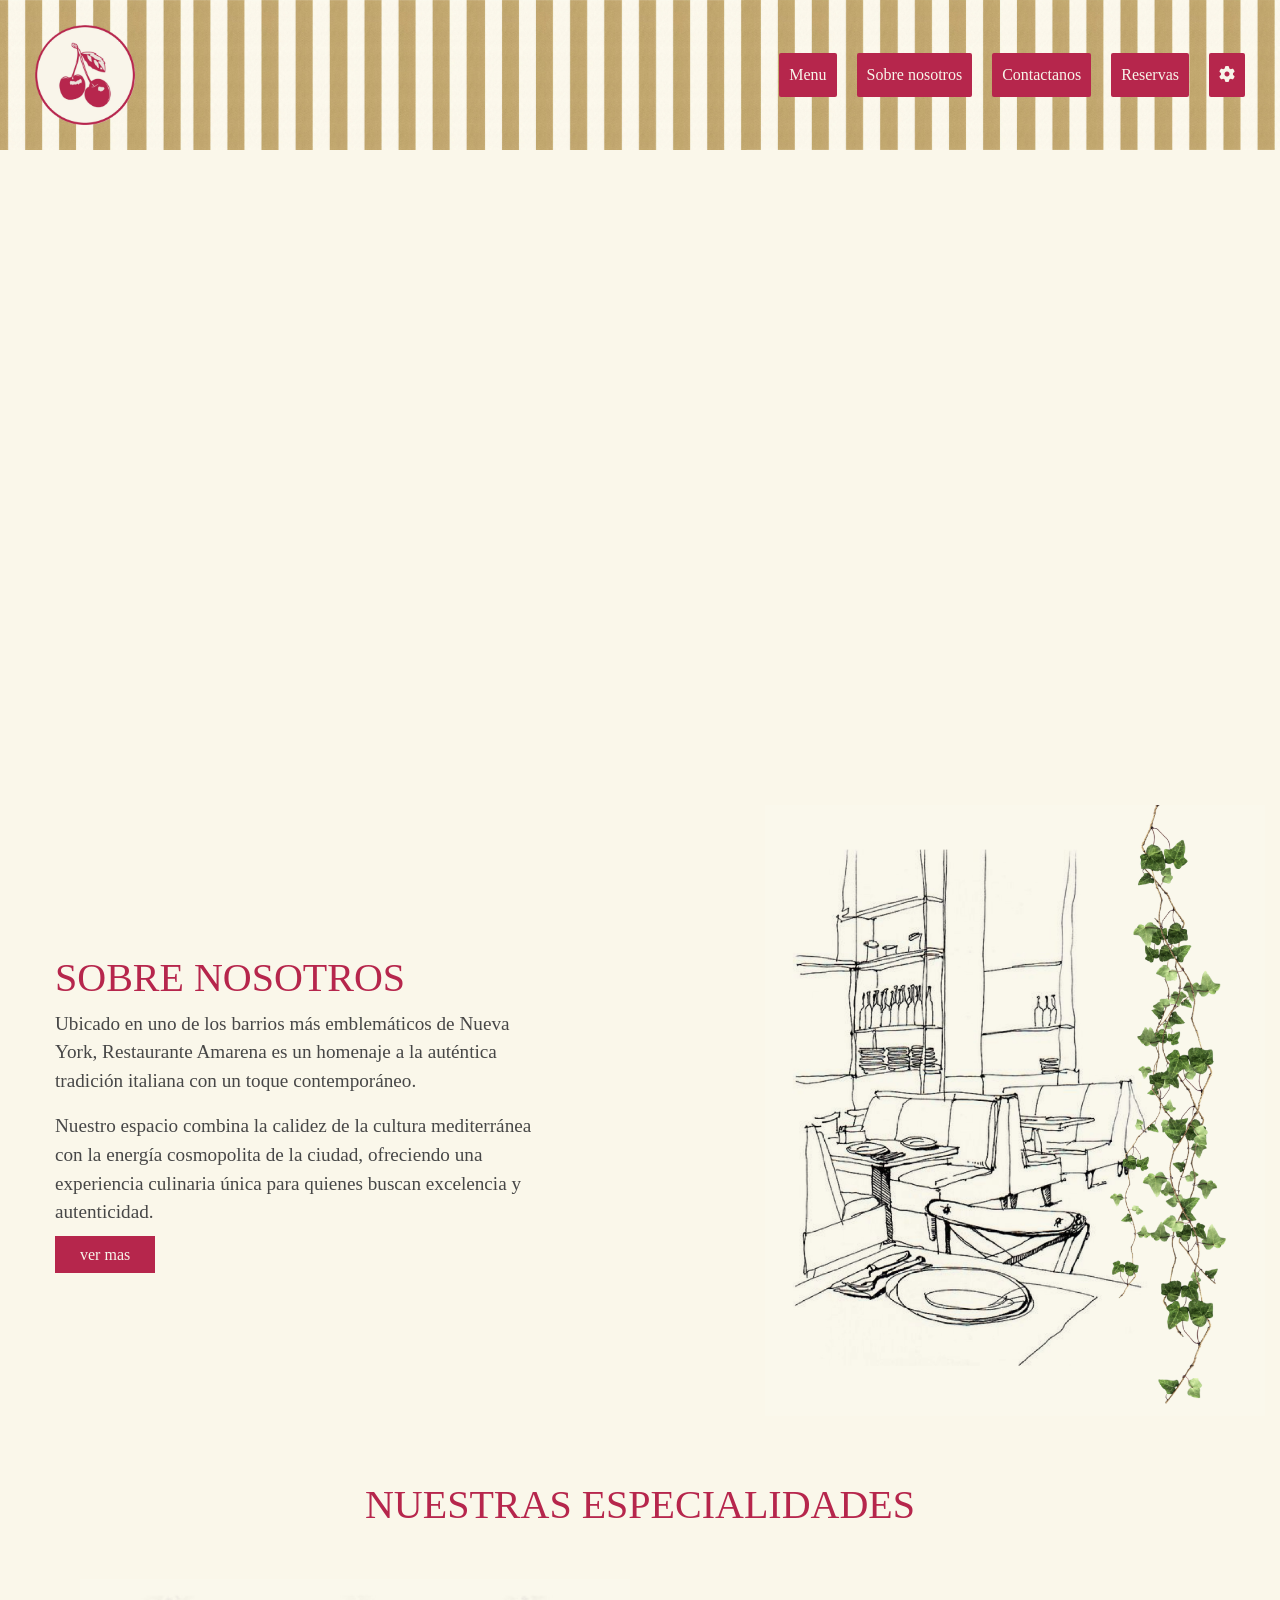
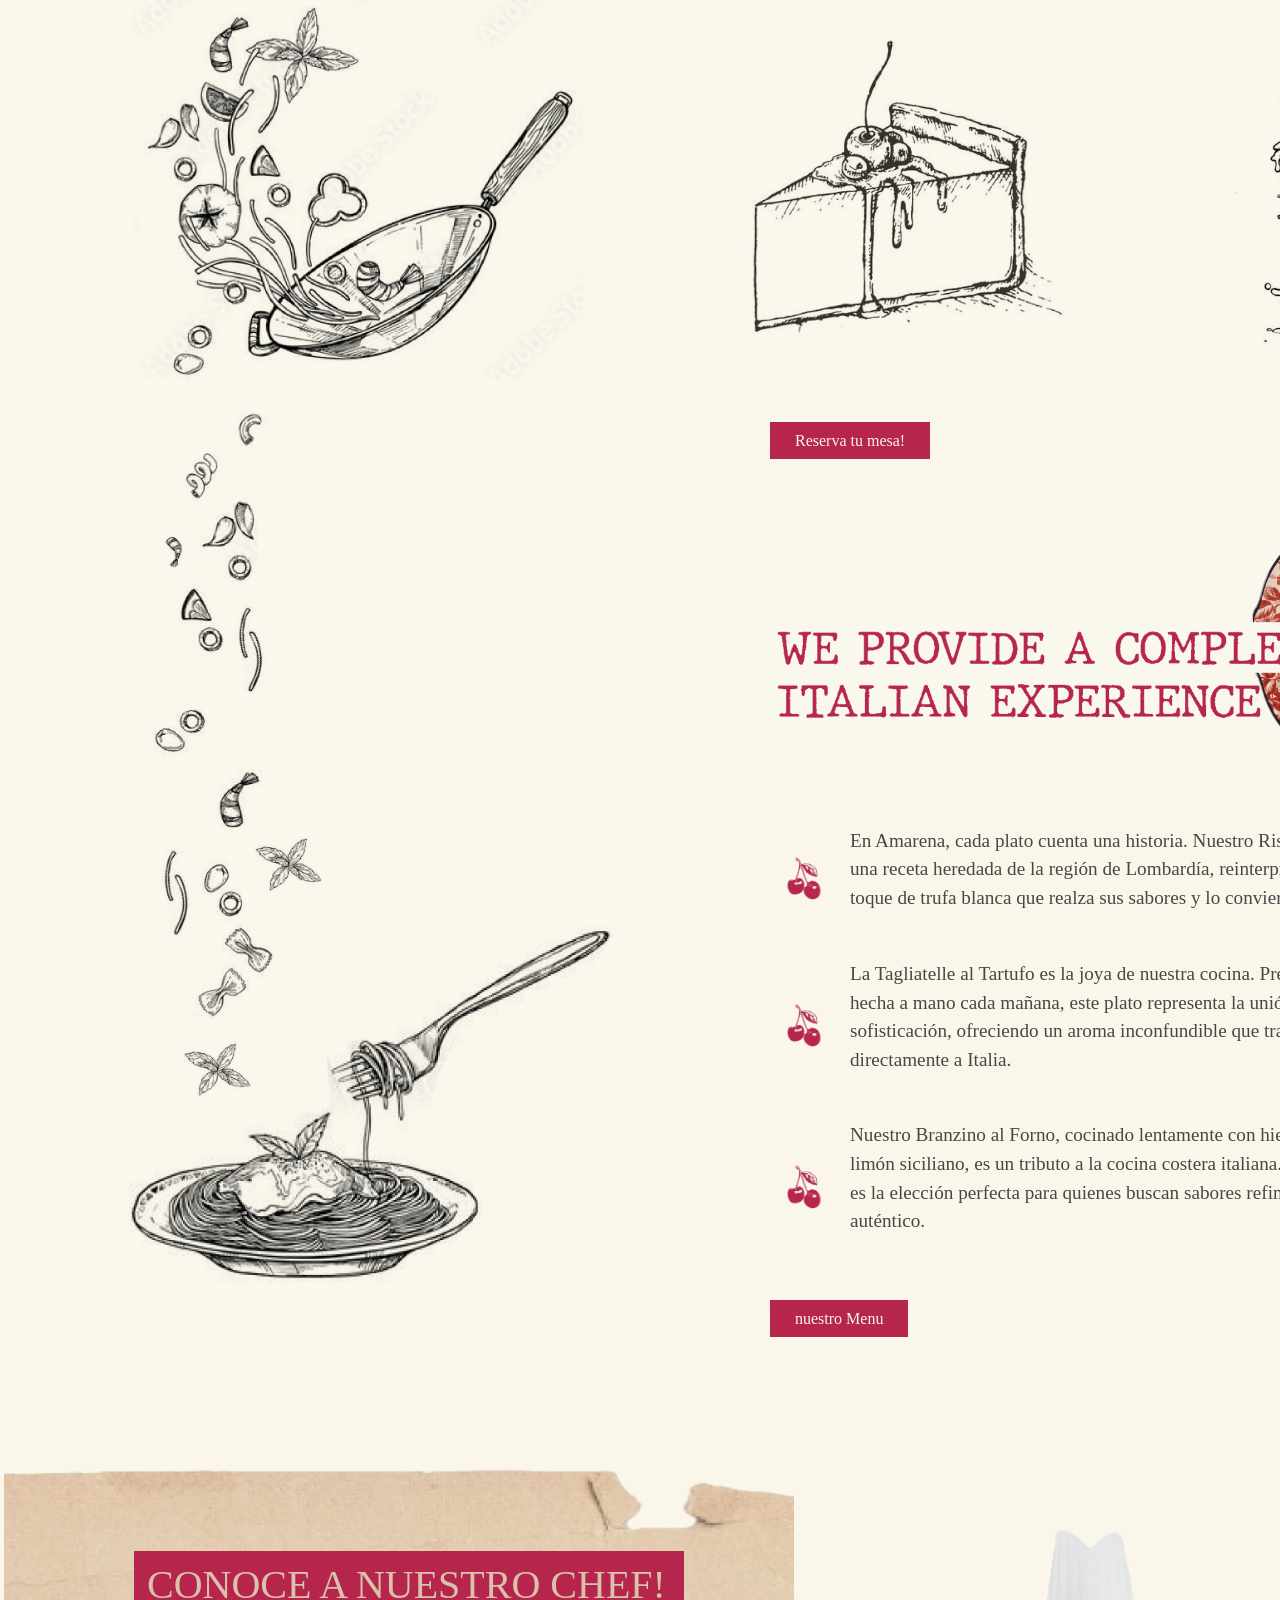
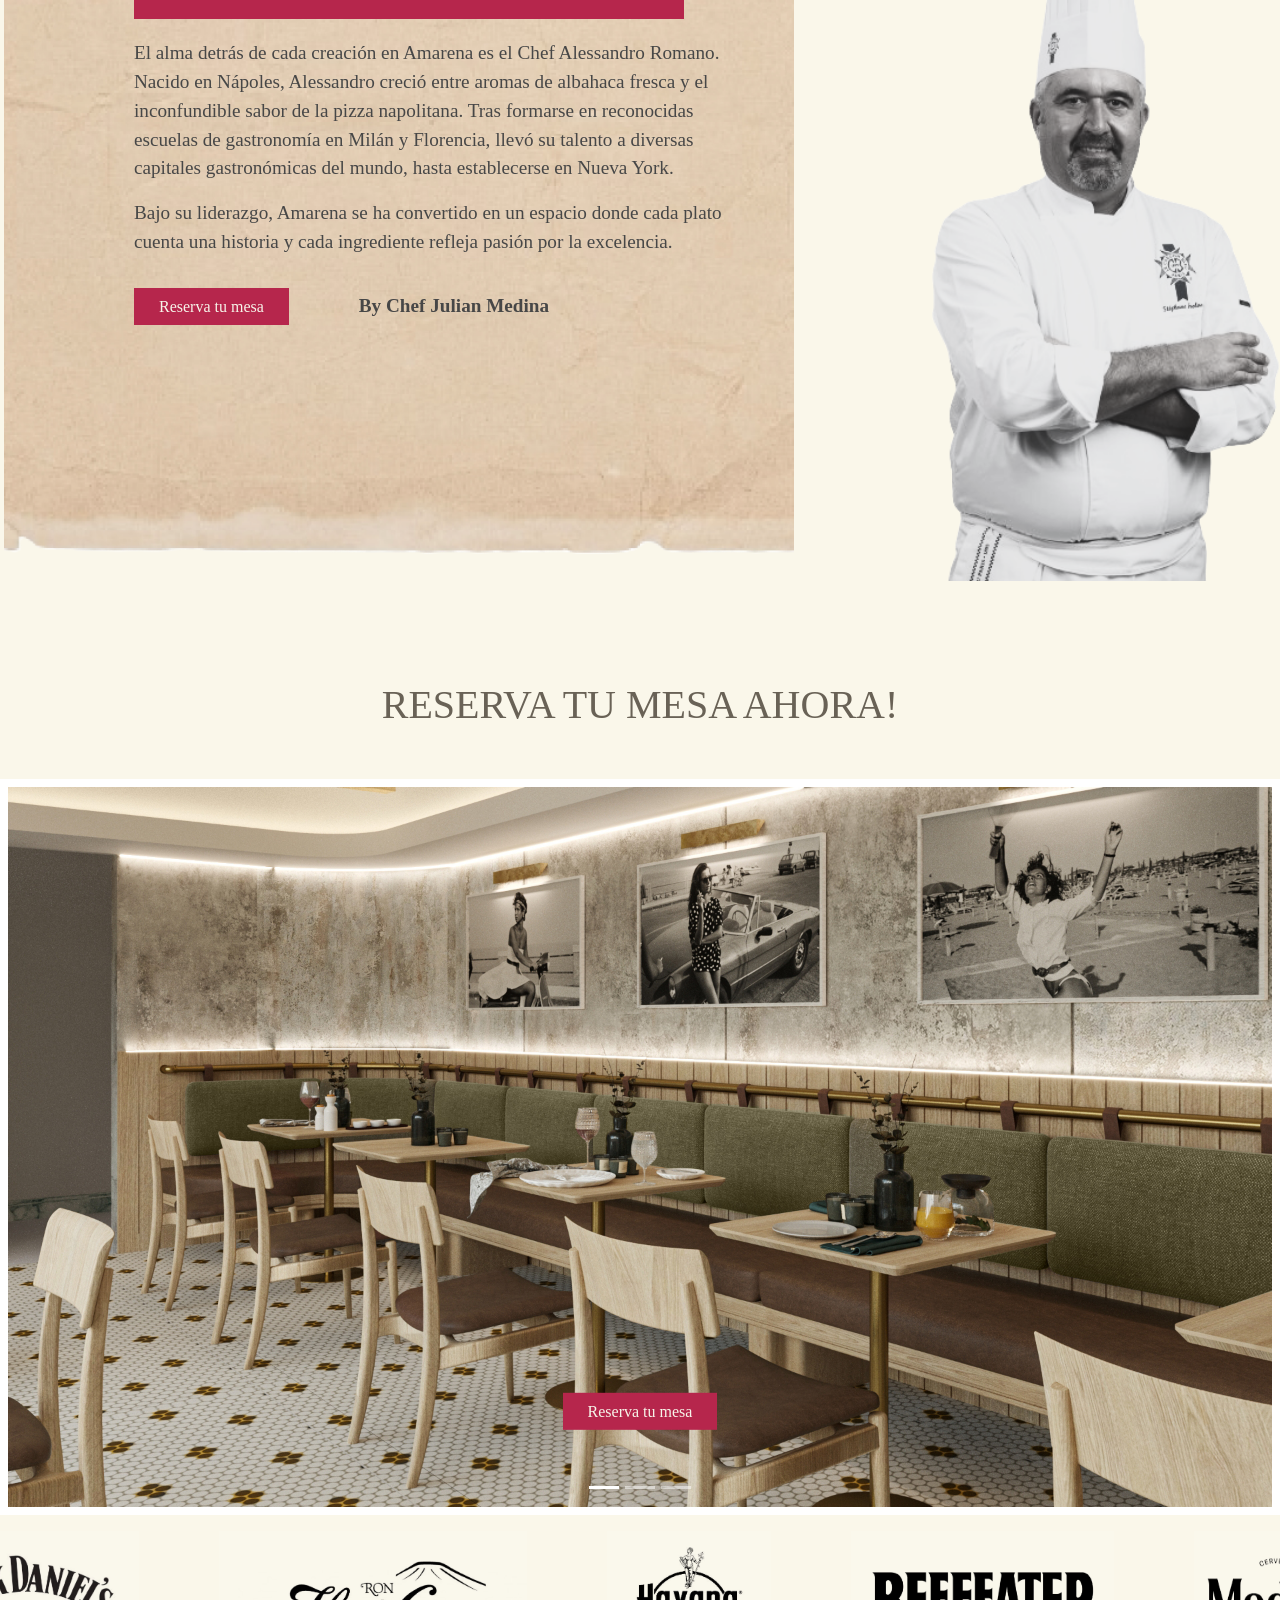
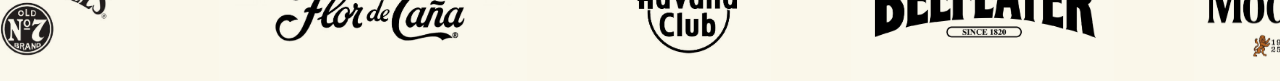
<file: index.html>
<!DOCTYPE html>
<html lang="en">
<head>
    <meta charset="UTF-8">
    <meta name="viewport" content="width=device-width, initial-scale=1.0">
    <link href="https://cdn.jsdelivr.net/npm/bootstrap@5.3.2/dist/css/bootstrap.min.css" rel="stylesheet" integrity="sha384-T3c6CoIi6uLrA9TneNEoa7RxnatzjcDSCmG1MXxSR1GAsXEV/Dwwykc2MPK8M2HN" crossorigin="anonymous">
    <link rel="stylesheet" href = " https://cdnjs.cloudflare.com/ajax/libs/font-awesome/6.4.0/css/all.min.css " />
    <link rel="stylesheet" href="style.css">
    <title>Amarena</title>
</head>
<body>
    
 
  <header>
  <div class="encabezado">
    
    <a href="index.html">
      <img src="web/LANDING PAGE-LOGO.png" alt="Logo">
    </a>

    <div class="menu-toggle" id="menu-toggle">
      ☰
    </div>

    <nav class="botones" id="menu">
      <a href="menu.html">Menu</a>
      <a href="sobre-nosotros.html">Sobre nosotros</a>
      <a href="contactanos.html">Contactanos</a>
      <a href="recervas.html">Reservas</a>
      <a href="login.html"><i class="fa fa-cog" aria-hidden="true"></i></a>
    </nav>

  </div>
</header>


    <div class="ilustracion">
        <video autoplay muted loop playsinline>
            <source src="web/video-inicio.mp4" type="video/mp4">
        </video>
    </div>


    <div class="about-us">
        <div class="texto">
            <h1>SOBRE NOSOTROS</h1>
            <p>Ubicado en uno de los barrios más emblemáticos de Nueva York, Restaurante Amarena es un homenaje a la auténtica tradición italiana con un toque contemporáneo. </p>
            <p>Nuestro espacio combina la calidez de la cultura mediterránea con la energía cosmopolita de la ciudad, ofreciendo una experiencia culinaria única para quienes buscan excelencia y autenticidad.</p>
            <div class="botoni"><a href="sobre-nosotros.html">ver mas</a></div>
        </div>
        <img src="web/LANDING PAGE-25.jpg" alt="">
    </div>

    <div class="titulo"><h1>NUESTRAS ESPECIALIDADES</h1></div>
    <div class="all">
        <div class="specialties">
            <div class="cae"><img src="web/LANDING PAGE-26.jpg" alt=""></div>
        </div>

        <div class="italian">
            <div class="duo-dinamico">
                <img src="web/LANDING PAGE-27.jpg" alt="">
                <img src="web/LANDING PAGE-28.jpg" alt="">
            </div>
            <div class="botoni"><a href="recervas.html"> Reserva tu mesa!</a></div>
            <div class="plate"><img src="web/LANDING PAGE-29.jpg" alt=""></div>
            <div class="cherrys">
                <div class="cherry">
                    <img src="web/cherry.png" alt="">
                    <p>En Amarena, cada plato cuenta una historia. Nuestro Risotto ai Funghi Porcini es una receta heredada de la región de Lombardía, reinterpretada con un delicado toque de trufa blanca que realza sus sabores y lo convierte en un plato inolvidable.</p>
                </div>
                <div class="cherry">
                    <img src="web/cherry.png" alt="">
                    <p>La Tagliatelle al Tartufo es la joya de nuestra cocina. Preparada con pasta fresca hecha a mano cada mañana, este plato representa la unión entre tradición y sofisticación, ofreciendo un aroma inconfundible que transporta a los comensales directamente a Italia.</p>
                </div>
                <div class="cherry">
                    <img src="web/cherry.png" alt="">
                    <p>Nuestro Branzino al Forno, cocinado lentamente con hierbas mediterráneas y limón siciliano, es un tributo a la cocina costera italiana. Fresco, ligero y elegante, es la elección perfecta para quienes buscan sabores refinados con un espíritu auténtico.</p>
                </div>
            </div>
            <div class="botoni"><a href="menu.html"> nuestro Menu</a></div>
        </div>
    </div>


    <div class="cheff">
        <div class="carton">
            <div class="textt">
                <h2>CONOCE A NUESTRO CHEF!</h2>
                <p>El alma detrás de cada creación en Amarena es el Chef Alessandro Romano. Nacido en Nápoles, Alessandro creció entre aromas de albahaca fresca y el inconfundible sabor de la pizza napolitana. Tras formarse en reconocidas escuelas de gastronomía en Milán y Florencia, llevó su talento a diversas capitales gastronómicas del mundo, hasta establecerse en Nueva York.</p> 
                <p>Bajo su liderazgo, Amarena se ha convertido en un espacio donde cada plato cuenta una historia y cada ingrediente refleja pasión por la excelencia. </p>
          </div>
            <div class="grupete">
                <div class="botoni"><a href="recervas.html"> Reserva tu mesa</a></div>
                <p><strong>By Chef Julian Medina</strong></p>
            </div>
        </div>
         
        <img src="web/chef.png" alt="">
    </div>

    <div class="table">
        <h1>RESERVA TU MESA AHORA!</h1>

            <div id="carouselExampleCaptions" class="carousel slide"  data-bs-ride="carousel" data-bs-interval="3000">
            <div class="carousel-indicators">
                <button type="button" data-bs-target="#carouselExampleCaptions" data-bs-slide-to="0" class="active"
                    aria-current="true" aria-label="Slide 1"></button>
                <button type="button" data-bs-target="#carouselExampleCaptions" data-bs-slide-to="1"
                    aria-label="Slide 2"></button>
                <button type="button" data-bs-target="#carouselExampleCaptions" data-bs-slide-to="2"
                    aria-label="Slide 3"></button>
            </div>
            <div class="carousel-inner">
                <div class="carousel-item active">
                    <img src="web/01 (2).jpg" class="d-block w-100" alt="...">
                    <div class="carousel-caption">
                        <a href="recervas.html">Reserva tu mesa</a>
                    </div>
                </div>
                <div class="carousel-item">
                    <img src="web/03.jpg" class="d-block w-100" alt="...">
                    <div class="carousel-caption">
                        <a href="recervas.html">Reserva tu mesa</a>
                    </div>
                </div>
                 <div class="carousel-item">
                    <img src="web/13.12.23.MARBLE.png" class="d-block w-100" alt="...">
                    <div class="carousel-caption">
                        <a href="recervas.html">Reserva tu mesa</a>
                    </div>
                </div>

            </div>
            <button class="carousel-control-prev" type="button" data-bs-target="#carouselExampleCaptions"
                data-bs-slide="prev">
                <span class="visually-hidden"></span>
            </button>
            <button class="carousel-control-next" type="button" data-bs-target="#carouselExampleCaptions"
                data-bs-slide="next">
         
                <span class="visually-hidden"></span>
            </button>
        </div>
    </div>

    <div class="marcas">
        <img src="web/LANDING PAGE-32.jpg" alt="">
        <img src="web/LANDING PAGE-33.jpg" alt="">
        <img src="web/LANDING PAGE-34.jpg" alt="">
        <img src="web/LANDING PAGE-35.jpg" alt="">
        <img src="web/LANDING PAGE-36.jpg" alt="">
    </div>

  <div class="marcas-cel">
    <div id="carouselExampleAutoplaying" class="carousel slide" data-bs-ride="carousel">
      
      <div class="carousel-indicators">
        <button type="button" data-bs-target="#carouselExampleAutoplaying" data-bs-slide-to="0" class="active" aria-current="true"></button>
        <button type="button" data-bs-target="#carouselExampleAutoplaying" data-bs-slide-to="1"></button>
        <button type="button" data-bs-target="#carouselExampleAutoplaying" data-bs-slide-to="2"></button>
        <button type="button" data-bs-target="#carouselExampleAutoplaying" data-bs-slide-to="3"></button>
        <button type="button" data-bs-target="#carouselExampleAutoplaying" data-bs-slide-to="4"></button>
      </div>

      <div class="carousel-inner">
        <div class="carousel-item active">
          
          <img src="web/LANDING PAGE-32.jpg" class="d-block w-100" alt="...">
        </div>
        <div class="carousel-item">
          <img src="web/LANDING PAGE-33.jpg" class="d-block w-100" alt="...">
        </div>
        <div class="carousel-item">
          <img src="web/LANDING PAGE-34.jpg" class="d-block w-100" alt="...">
        </div>
        <div class="carousel-item">
          <img src="web/LANDING PAGE-35.jpg" class="d-block w-100" alt="...">
        </div>
        <div class="carousel-item">
          <img src="web/LANDING PAGE-36.jpg" class="d-block w-100" alt="...">
        </div>
      </div>

    </div>
    <footer>
        <div class="pp"></div>
        <div class="pie">
            <a href="" target="_blank"><i class="fab fa-instagram"></i></a>
            <p>151 E 82nd st. New York NY 10028</p>
        </div>
    </footer>

    
    <script>
        document.getElementById("menu-toggle").addEventListener("click", function() {
        document.getElementById("menu").classList.toggle("active");
        });
    </script>
    <script src="https://cdn.jsdelivr.net/npm/@popperjs/core@2.11.8/dist/umd/popper.min.js"
        integrity="sha384-I7E8VVD/ismYTF4hNIPjVp/Zjvgyol6VFvRkX/vR+Vc4jQkC+hVqc2pM8ODewa9r"
        crossorigin="anonymous"></script>
    <script src="https://cdn.jsdelivr.net/npm/bootstrap@5.3.2/dist/js/bootstrap.min.js"
        integrity="sha384-BBtl+eGJRgqQAUMxJ7pMwbEyER4l1g+O15P+16Ep7Q9Q+zqX6gSbd85u4mG4QzX+"
        crossorigin="anonymous"></script>
</body>
</html>
</file>
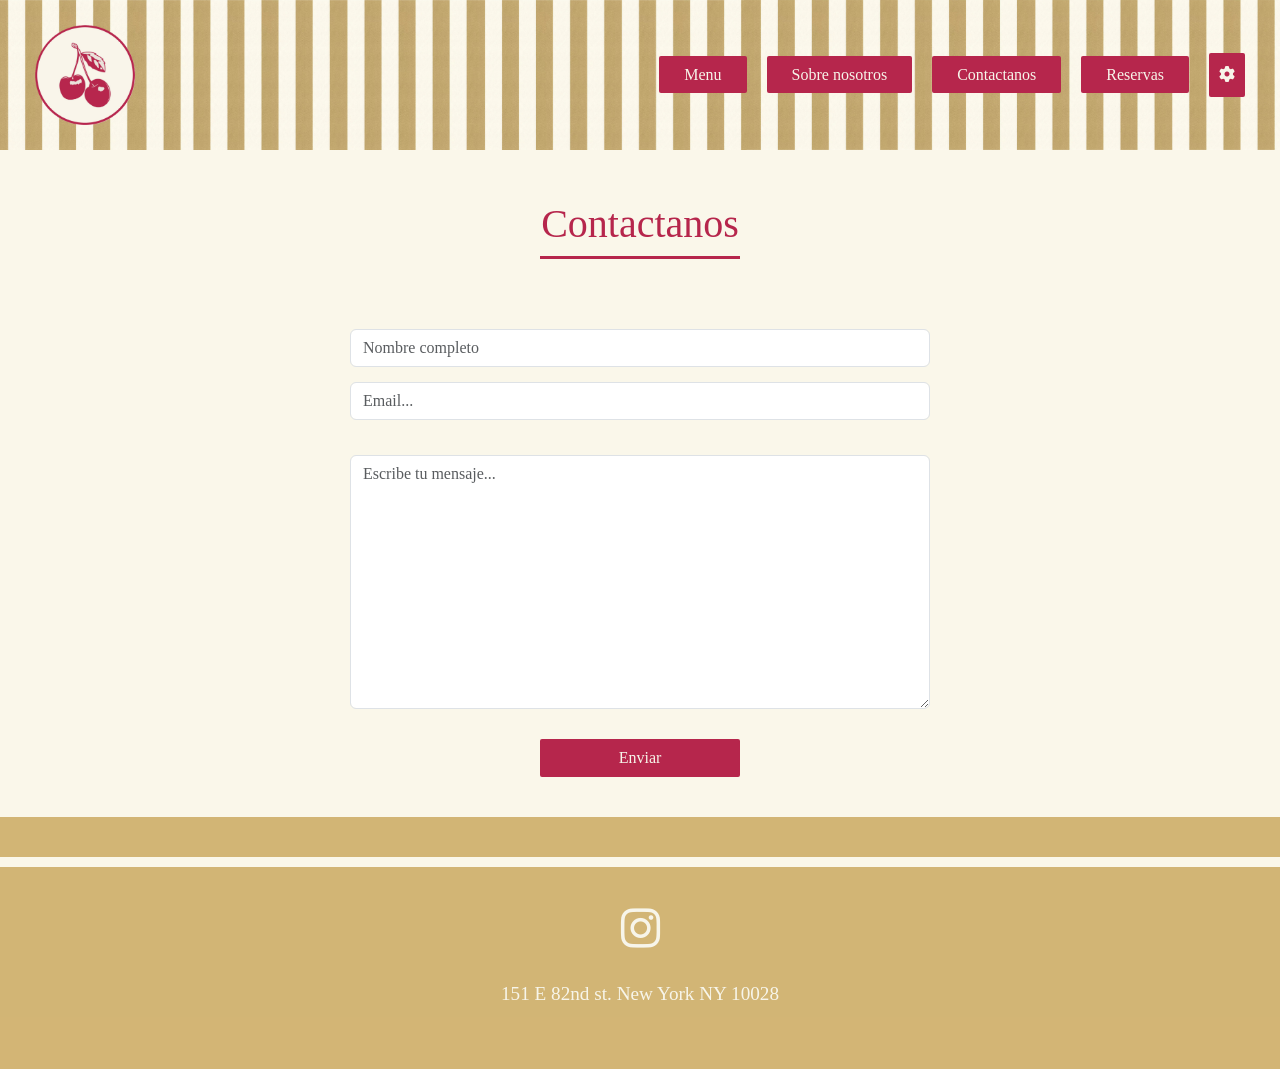
<file: contactanos.html>
<!DOCTYPE html>
<html lang="es">
<head>
    <meta charset="UTF-8">
    <meta name="viewport" content="width=device-width, initial-scale=1.0">
    <link href="https://cdn.jsdelivr.net/npm/bootstrap@5.3.2/dist/css/bootstrap.min.css" rel="stylesheet" integrity="sha384-T3c6CoIi6uLrA9TneNEoa7RxnatzjcDSCmG1MXxSR1GAsXEV/Dwwykc2MPK8M2HN" crossorigin="anonymous">
    <link rel="stylesheet" href = " https://cdnjs.cloudflare.com/ajax/libs/font-awesome/6.4.0/css/all.min.css " />
    <link rel="stylesheet" href="style.css">
    <title>Amarena</title>
</head>
<body>
    
   
  <header>
  <div class="encabezado">
    
    <a href="index.html">
      <img src="web/LANDING PAGE-LOGO.png" alt="Logo">
    </a>

    <div class="menu-toggle" id="menu-toggle">
      ☰
    </div>

    <nav class="botones" id="menu">
      <div class="botone"><a href="menu.html">Menu</a></div>
      <div class="botone"><a href="sobre-nosotros.html">Sobre nosotros</a></div>
      <div class="botone"><a href="contactanos.html">Contactanos</a></div>
      <div class="botone"><a href="recervas.html">Reservas</a></div>
      <a href="login.html"><i class="fa fa-cog" aria-hidden="true"></i></a>
    </nav>

  </div>
</header>

    <div class="contacto-titulo">
        <h1>Contactanos</h1>
        <div class="linea"></div>
    </div>

     <div class="container">
        
        <form action="https://formsubmit.co/ma.inesdallia@gmail.com" method="POST">
            <div class="form-group">
                <div class="form-row">
                    <div class="col">
                        <input type="text" name="name" class="form-control" placeholder="Nombre completo" required>
                    </div>
                    <div class="col">
                        <input type="email" name="email" class="form-control" placeholder="Email..." required>
                    </div>
                </div>
            </div>
            <div class="form-group">
                <textarea placeholder="Escribe tu mensaje..." class="form-control" name="message" rows="10" required></textarea>
            </div>
            <button type="submit" class=" btn">Enviar</button>
        </form>
    </div>

    <footer>
        <div class="pp"></div>
        <div class="pie">
            <a href="" target="_blank"><i class="fab fa-instagram"></i></a>
            <p>151 E 82nd st. New York NY 10028</p>
        </div>
    </footer>

    
    <script>
        document.getElementById("menu-toggle").addEventListener("click", function() {
        document.getElementById("menu").classList.toggle("active");
        });
    </script>
    <script src="https://cdn.jsdelivr.net/npm/@popperjs/core@2.11.8/dist/umd/popper.min.js"
        integrity="sha384-I7E8VVD/ismYTF4hNIPjVp/Zjvgyol6VFvRkX/vR+Vc4jQkC+hVqc2pM8ODewa9r"
        crossorigin="anonymous"></script>
    <script src="https://cdn.jsdelivr.net/npm/bootstrap@5.3.2/dist/js/bootstrap.min.js"
        integrity="sha384-BBtl+eGJRgqQAUMxJ7pMwbEyER4l1g+O15P+16Ep7Q9Q+zqX6gSbd85u4mG4QzX+"
        crossorigin="anonymous"></script>
</body>
</html>
</file>
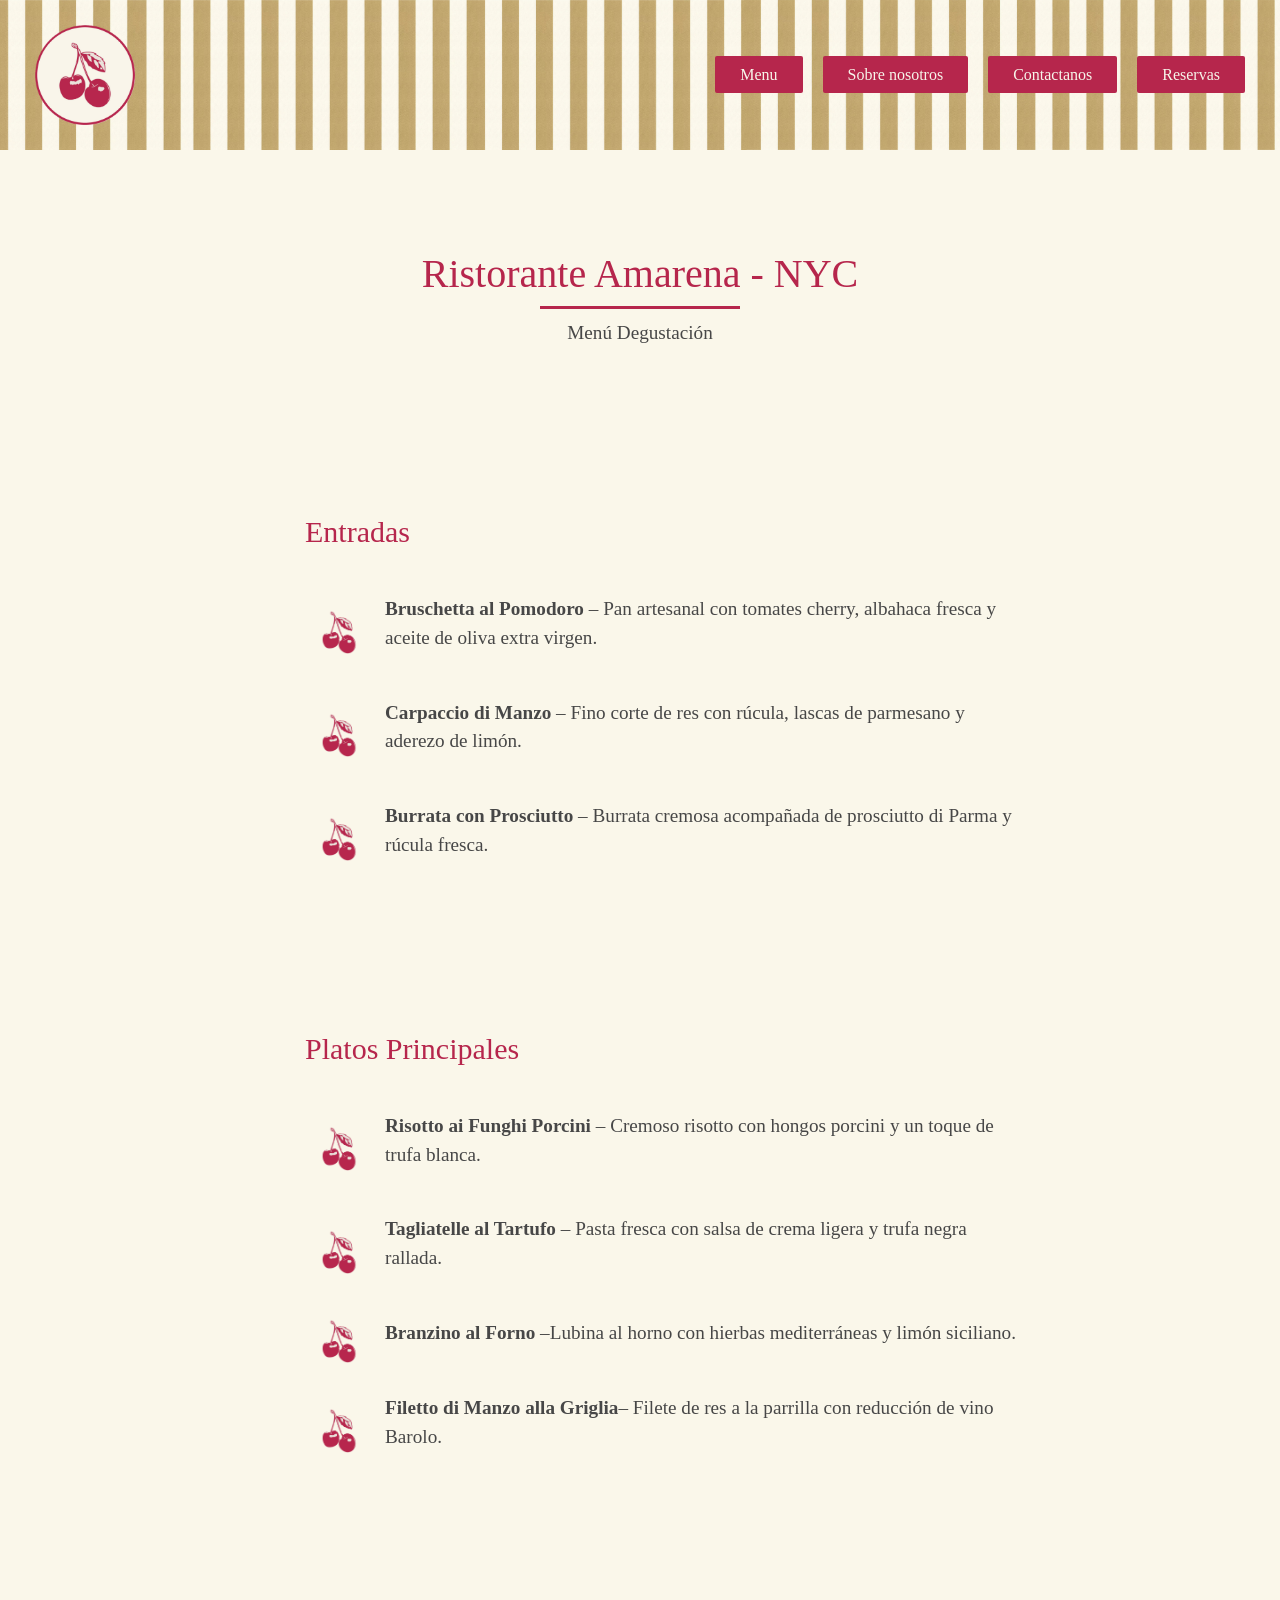
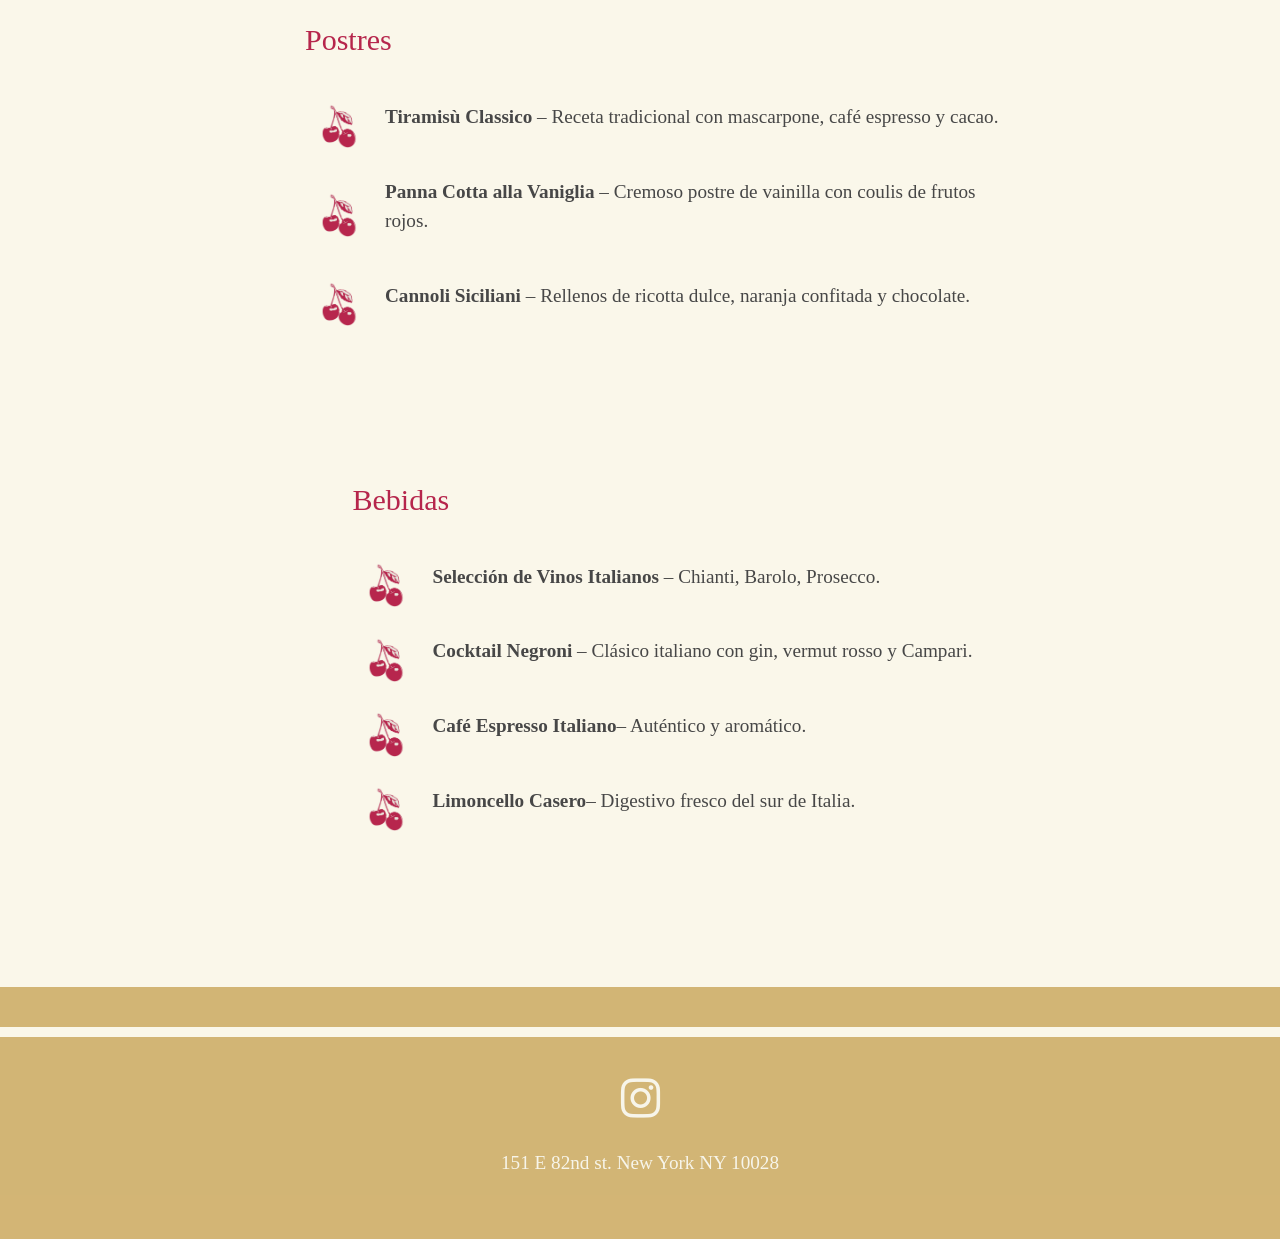
<file: menu.html>
<!DOCTYPE html>
<html lang="en">
<head>
     <meta charset="UTF-8">
    <meta name="viewport" content="width=device-width, initial-scale=1.0">
    <link href="https://cdn.jsdelivr.net/npm/bootstrap@5.3.2/dist/css/bootstrap.min.css" rel="stylesheet" integrity="sha384-T3c6CoIi6uLrA9TneNEoa7RxnatzjcDSCmG1MXxSR1GAsXEV/Dwwykc2MPK8M2HN" crossorigin="anonymous">
    <link rel="stylesheet" href = " https://cdnjs.cloudflare.com/ajax/libs/font-awesome/6.4.0/css/all.min.css " />
    <link rel="stylesheet" href="style.css">
    <title>Menu</title>
</head>
<body>
    
  <header>
  <div class="encabezado">
    
    <a href="index.html">
      <img src="web/LANDING PAGE-LOGO.png" alt="Logo">
    </a>

    <div class="menu-toggle" id="menu-toggle">
      ☰
    </div>

    <nav class="botones" id="menu">
      <div class="botone"><a href="menu.html">Menu</a></div>
      <div class="botone"><a href="sobre-nosotros.html">Sobre nosotros</a></div>
      <div class="botone"><a href="contactanos.html">Contactanos</a></div>
      <div class="botone"><a href="recervas.html">Reservas</a></div>
    </nav>
  </div>
</header>

   <div class="menu">
        <h1>Ristorante Amarena - NYC</h1>
        <div class="linea"></div>
        <p>Menú Degustación</p>
   </div>
   <div class="comidas">
        <div class="comida">
            <h3>Entradas</h3>
            <div class="cherrys">
                    <div class="cherry">
                        <img src="web/cherry.png" alt="">
                        <p> <strong>Bruschetta al Pomodoro</strong> – Pan artesanal con tomates cherry, albahaca fresca y aceite de oliva extra virgen.</p>
                    </div>
                    <div class="cherry">
                        <img src="web/cherry.png" alt="">
                        <p><strong>Carpaccio di Manzo</strong> – Fino corte de res con rúcula, lascas de parmesano y aderezo de limón.</p>
                    </div>
                    <div class="cherry">
                        <img src="web/cherry.png" alt="">
                        <p><strong>Burrata con Prosciutto </strong>– Burrata cremosa acompañada de prosciutto di Parma y rúcula fresca.</p>
                    </div>
                </div>
        </div>
        <div class="comida">
            <h3>Platos Principales</h3>
            <div class="cherrys">
                    <div class="cherry">
                        <img src="web/cherry.png" alt="">
                        <p> <strong>Risotto ai Funghi Porcini</strong> – Cremoso risotto con hongos porcini y un toque de trufa blanca.</p>
                    </div>
                    <div class="cherry">
                        <img src="web/cherry.png" alt="">
                        <p><strong>Tagliatelle al Tartufo</strong> – Pasta fresca con salsa de crema ligera y trufa negra rallada.</p>
                    </div>
                    <div class="cherry">
                        <img src="web/cherry.png" alt="">
                        <p><strong>Branzino al Forno </strong>–Lubina al horno con hierbas mediterráneas y limón siciliano.</p>
                    </div>
                     <div class="cherry">
                        <img src="web/cherry.png" alt="">
                        <p><strong>Filetto di Manzo alla Griglia</strong>– Filete de res a la parrilla con reducción de vino Barolo.</p>
                    </div>
                </div>
        </div>
        <div class="comida">
            <h3>Postres</h3>
            <div class="cherrys">
                    <div class="cherry">
                        <img src="web/cherry.png" alt="">
                        <p> <strong>Tiramisù Classico</strong> – Receta tradicional con mascarpone, café espresso y cacao.</p>
                    </div>
                    <div class="cherry">
                        <img src="web/cherry.png" alt="">
                        <p><strong>Panna Cotta alla Vaniglia </strong> – Cremoso postre de vainilla con coulis de frutos rojos.</p>
                    </div>
                    <div class="cherry">
                        <img src="web/cherry.png" alt="">
                        <p><strong>Cannoli Siciliani </strong>– Rellenos de ricotta dulce, naranja confitada y chocolate.</p>
                    </div>
                </div>
        </div>
        <div class="comida">
            <h3>Bebidas</h3>
            <div class="cherrys">
                    <div class="cherry">
                        <img src="web/cherry.png" alt="">
                        <p> <strong>Selección de Vinos Italianos</strong> – Chianti, Barolo, Prosecco.</p>
                    </div>
                    <div class="cherry">
                        <img src="web/cherry.png" alt="">
                        <p><strong>Cocktail Negroni </strong> – Clásico italiano con gin, vermut rosso y Campari.</p>
                    </div>
                    <div class="cherry">
                        <img src="web/cherry.png" alt="">
                        <p><strong>Café Espresso Italiano</strong>– Auténtico y aromático.</p>
                    </div>
                     <div class="cherry">
                        <img src="web/cherry.png" alt="">
                        <p><strong>Limoncello Casero</strong>– Digestivo fresco del sur de Italia.</p>
                    </div>
                </div>
        </div>
   </div>
    

    <footer>
        <div class="pp"></div>
        <div class="pie">
            <a href="" target="_blank"><i class="fab fa-instagram"></i></a>
            <p>151 E 82nd st. New York NY 10028</p>
        </div>
    </footer>

    
    <script>
        document.getElementById("menu-toggle").addEventListener("click", function() {
        document.getElementById("menu").classList.toggle("active");
        });
    </script>
    <script src="https://cdn.jsdelivr.net/npm/@popperjs/core@2.11.8/dist/umd/popper.min.js"
        integrity="sha384-I7E8VVD/ismYTF4hNIPjVp/Zjvgyol6VFvRkX/vR+Vc4jQkC+hVqc2pM8ODewa9r"
        crossorigin="anonymous"></script>
    <script src="https://cdn.jsdelivr.net/npm/bootstrap@5.3.2/dist/js/bootstrap.min.js"
        integrity="sha384-BBtl+eGJRgqQAUMxJ7pMwbEyER4l1g+O15P+16Ep7Q9Q+zqX6gSbd85u4mG4QzX+"
        crossorigin="anonymous"></script>
</body>
</html>
</file>
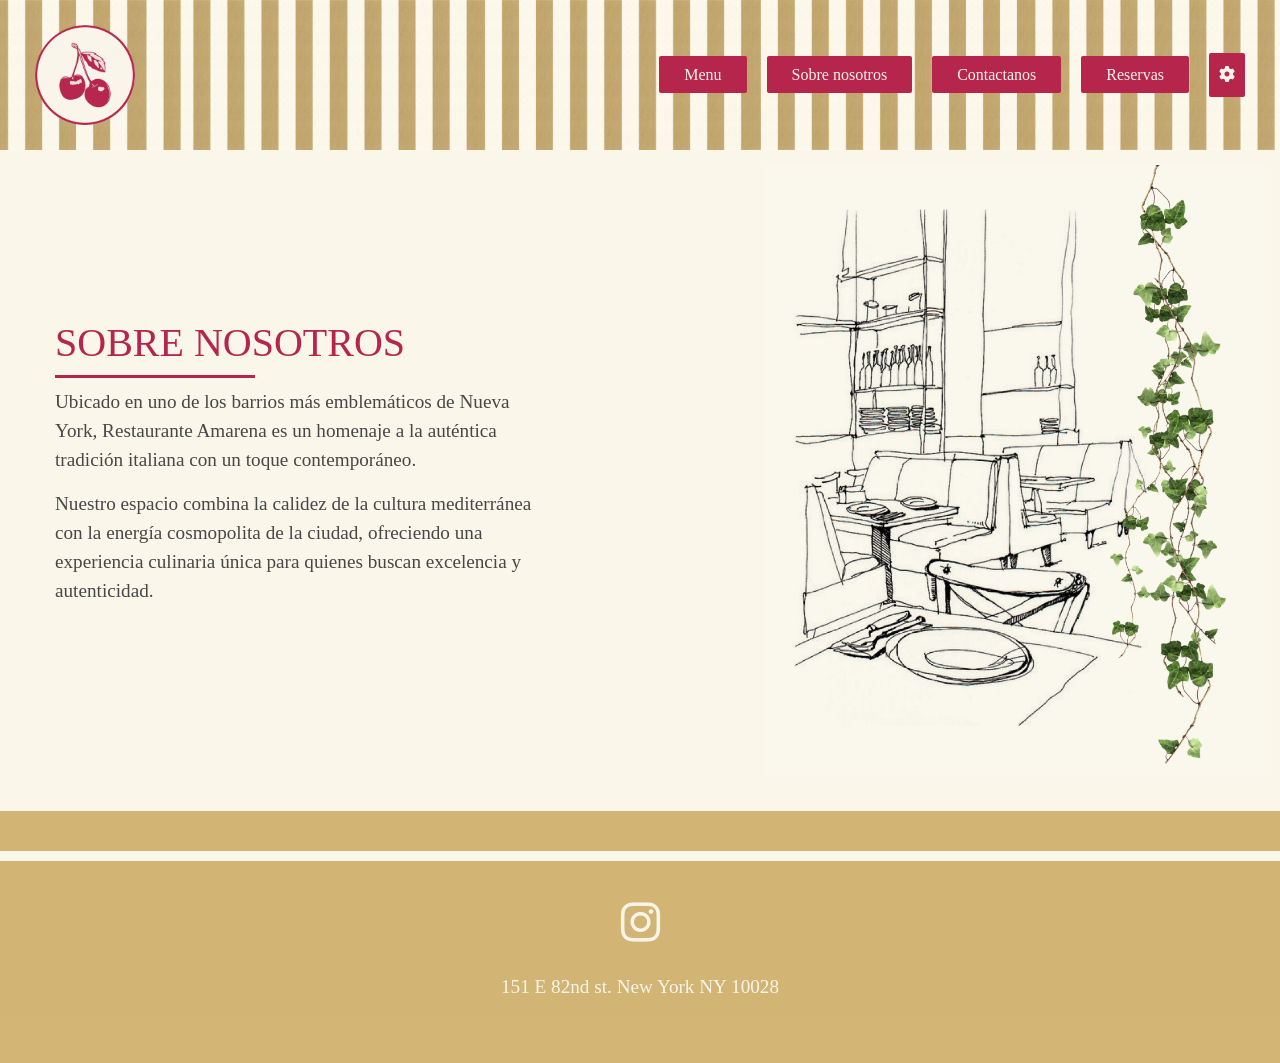
<file: sobre-nosotros.html>
<!DOCTYPE html>
<html lang="en">
<head>
    <meta charset="UTF-8">
    <meta name="viewport" content="width=device-width, initial-scale=1.0">
    <link href="https://cdn.jsdelivr.net/npm/bootstrap@5.3.2/dist/css/bootstrap.min.css" rel="stylesheet" integrity="sha384-T3c6CoIi6uLrA9TneNEoa7RxnatzjcDSCmG1MXxSR1GAsXEV/Dwwykc2MPK8M2HN" crossorigin="anonymous">
    <link rel="stylesheet" href = " https://cdnjs.cloudflare.com/ajax/libs/font-awesome/6.4.0/css/all.min.css " />
    <link rel="stylesheet" href="style.css">
    <title>Amarena</title>
</head>
<body>
    
   
  <header>
  <div class="encabezado">
    
    <a href="index.html">
      <img src="web/LANDING PAGE-LOGO.png" alt="Logo">
    </a>

    <div class="menu-toggle" id="menu-toggle">
      ☰
    </div>

    <nav class="botones" id="menu">
      <div class="botone"><a href="menu.html">Menu</a></div>
      <div class="botone"><a href="sobre-nosotros.html">Sobre nosotros</a></div>
      <div class="botone"><a href="contactanos.html">Contactanos</a></div>
      <div class="botone"><a href="recervas.html">Reservas</a></div>
      <a href="login.html"><i class="fa fa-cog" aria-hidden="true"></i></a>
    </nav>
  </div>
</header>

        <div class="about-us">
        <div class="texto">
            <h1>SOBRE NOSOTROS</h1>
            <div class="linea"></div>
            <p>Ubicado en uno de los barrios más emblemáticos de Nueva York, Restaurante Amarena es un homenaje a la auténtica tradición italiana con un toque contemporáneo. </p>
            <p>Nuestro espacio combina la calidez de la cultura mediterránea con la energía cosmopolita de la ciudad, ofreciendo una experiencia culinaria única para quienes buscan excelencia y autenticidad.</p>
        </div>
        <img src="web/LANDING PAGE-25.jpg" alt="">
    </div>



    <footer>
        <div class="pp"></div>
        <div class="pie">
            <a href="" target="_blank"><i class="fab fa-instagram"></i></a>
            <p>151 E 82nd st. New York NY 10028</p>
        </div>
    </footer>

    
    <script>
        document.getElementById("menu-toggle").addEventListener("click", function() {
        document.getElementById("menu").classList.toggle("active");
        });
    </script>
    <script src="https://cdn.jsdelivr.net/npm/@popperjs/core@2.11.8/dist/umd/popper.min.js"
        integrity="sha384-I7E8VVD/ismYTF4hNIPjVp/Zjvgyol6VFvRkX/vR+Vc4jQkC+hVqc2pM8ODewa9r"
        crossorigin="anonymous"></script>
    <script src="https://cdn.jsdelivr.net/npm/bootstrap@5.3.2/dist/js/bootstrap.min.js"
        integrity="sha384-BBtl+eGJRgqQAUMxJ7pMwbEyER4l1g+O15P+16Ep7Q9Q+zqX6gSbd85u4mG4QzX+"
        crossorigin="anonymous"></script>
</body>
</html>
</file>
<file: style.css>
body{
    margin: 0%;
    padding: 0%;
    font-family: JMH Typewriter, thin;
    background-color: #faf7ea;
}

h1{
   font-family: JMH Typewriter, thin;
   color: #b6264c;
   font-size: 40px; 
}

p{
    font-family: JMH Typewriter, thin;
    color: rgb(71, 71, 71);
    font-size: larger;
}

header {
    margin: 0;
    background-image: url(web/LANDING\ PAGE-23.jpg);
    background-repeat: no-repeat;
    background-size: cover;
    background-position: center;
}

.encabezado {
    display: flex;
    flex-direction: row;
    justify-content: space-between;
    align-items: center;
    padding: 25px 35px;
}

.encabezado img {
    width: 100px;
    height: auto;
}

.botones {
    display: flex;
    flex-direction: row;
    gap: 20px;
    align-items: center;
}

.botones a {
    text-decoration: none;
    font-family: JMH Typewriter, thin;
    color: #f7f5ea;
    background-color: #b6264c;
    padding: 10px;
    border-radius: 2px;
}

/* 🔹 Estilos para móviles */
.menu-toggle {
    display: none; 
    font-size: 30px;
    color: #b6264c;
    cursor: pointer;
}

/* responsive */
@media (max-width: 768px) {
    .botones {
        display: none; /* oculta el menú en móviles */
        position: absolute;
        top: 80px;
        right: 0;
        background-color: rgba(244, 236, 238, 0.774);
        flex-direction: column;
        width: 200px;
        padding: 15px;
        border-radius: 10px 0 0 10px;
    }

    .botones a {
        display: block;
        margin: 10px 0;
    }

    .menu-toggle {
        display: block;
    }

    .botones.active {
        display: flex; /* aparece cuando tocan el botón */
    }
}


@media (max-width: 768px) {
    .botones {
    gap: 10px;
    
    }
    .botones a{
        font-size: 10px;
    }
    .botone{
        max-width: fit-content;
        width: 200px;
        text-align: center;
    }
    .botones .botone a{
        padding: 8px;
    }
    .encabezado img{
        width: 60px;
    }
    .encabezado{
        padding: 15px;
        padding-left: 10px;
        padding-right: 10px;
    }
}

.ilustracion video {
  width: 100%;
  height: auto;
  display: block;
  object-fit: cover; 
}

.about-us{
    margin: 0;
    display: flex;
    flex-direction: row;
    padding: 15px;
    background-color: #faf7ea;
    justify-content: space-between;
}
.about-us img{
    width: 100%;
    max-width: 40%;
}
.about-us .texto{
    margin: 20px;
    margin-left: 40px;
    max-width: 40%;
    align-content: center;
}
.boton a{
    text-decoration: none;
    color: #f7f5ea;
    background-color: #b6264c;
    padding: 10px;
    padding-left: 25px;
    padding-right: 25px;
    transition: all 1s;
}
.botoni a{
    text-decoration: none;
    color: #f7f5ea;
    background-color: #b6264c;
    padding: 10px;
    padding-left: 25px;
    padding-right: 25px;
    transition: all 1s;
}
.botone a{
    text-decoration: none;
    color: #f7f5ea;
    background-color: #b6264c;
    padding: 10px;
    padding-left: 25px;
    padding-right: 25px;
    transition: all 1s;
}

.boton a:hover{
  color: #b6264c;
  background-color: #f7f5ea;  
}

.botone a:hover{
  color: #b6264c;
  background-color: #f7f5ea;  
}
@media (max-width: 768px) {
   .about-us{
    flex-direction: column;
    justify-content: center;
    padding: 10px;
   } 
   .about-us .texto{
    max-width: fit-content;
    margin-left: 20px;
   }
   .about-us img{
    max-width: fit-content;
   }

}


.all{
    display: flex;
    flex-direction: row;
    gap: 0;
}


.specialties h1{
    text-align: center;
}

.cae img{
    width: 550px;
}
.cae{
    margin-left: 80px;
}
.duo-dinamico{
    display: flex;
    flex-direction: row;
    gap: 40px;
    max-height: 500px;
}
.duo-dinamico img{
    width: 200px;
    height: auto;
    
}
 .titulo{
    text-align: center; margin: 50px;
 }

.italian{
    margin-left: 80px;
}
.italian img{
    width: 400px;
    margin-bottom: 30px;
    margin-top: 30px;
}
.plate{
    margin-left: 40px;
    margin-top: 10px;
}
.plate img{
    width: 800px;
}
.italian .botoni{
    margin: 10px;
    margin-left: 60px;
}
.cherrys{
    display: flex;
    flex-direction: column;
    margin-bottom: 40px;
    margin-left: 60px;
}
.cherry{
    display: flex;
    flex-direction: row;
    align-items: center;
    max-width: 700px;
    gap: 25px;
    margin: 15px;
}
.cherry img{
    width: 40px;
    align-items: center;
}

@media (max-width: 768px) {
    .all{
     flex-direction: column;
    }
    .cae img{
        max-width: fit-content;
        width: 100%;
        margin: auto;
    }
    .cae{
        margin-left: 5px;
    }
    .duo-dinamico{
        display: none
    }
    
    .italian{
        justify-content: center;
        align-items: center;
        margin-left: 0px;
    }
    .plate img {
        max-width: fit-content; 
        width: 100%;
        margin-left: 0;
    }
    .plate{
        margin-left: 0;
    }
    .cherrys{
        margin: 20px;
        margin-left: 30px;
        max-width: fit-content;
        width: 100%;
    }
    .titulo{
        margin: 20px;
    }
}



.cheff{
    display: flex;
    flex-direction: row;
    gap: 50px;
    justify-content: center;
    margin-top: 100px;
}
.cheff img{
    width: auto;
    height: 700px;
    margin-top: 40px;
}
.carton{
    background-image: url(web/carton.png);
    background-repeat: no-repeat;
    background-size: cover;
    background-position: center;
    width: 800px;
    height: auto;
    padding: 100px;
    margin-left: 60px;
}
.textt{
    width: 100%;
    margin-left: 30px;
}
h2{
   width: 550px;
   font-family: JMH Typewriter, thin;
   background-color: #b6264c;
   font-size: 40px;
   padding: 10px;
   padding-right: 15px;
   text-align: center;
   color: #d8c2a9;
   margin: 10px;
   margin-bottom: 20px;
   margin-left: 0;
}

.grupete{
    display: flex;
    flex-direction: row;
    align-items: center;
    gap: 70px;
    margin-left: 30px;
    margin-top: 20px;
}
.grupete p {
    align-items: center;
   margin-top: 15px;
}

@media (max-width: 768px) {
    .grupete{
        margin-left: 5px;
        margin-top: 50px;
        flex-direction: column;
        gap: 20px;
    }
    .cheff{
        flex-direction: column;
    }
    .cheff img{
    width: auto;
    height: 510px;
    margin-top: 0px;
}
    .carton{
    background-image: url(web/carton\ vertical.png);
    width: 350px;
    height: 100%;
    padding: 10px;
    padding-bottom: 80px;
    margin-left: 20px;
}
    .textt{
        width: 80%;
    }

    h2{
        width: 100%;
        margin-bottom: 20px;
        padding: 10px;
    }
}

.table h1{
    text-align: center;
    color: #696256;
    margin-bottom: 50px;
}

.table{
    margin-top: 100px;
}
#carouselExampleCaptions{
    margin-top: 0;
    display: flex;
}
#carouselExampleCaptions {
  margin: 0;
  padding: 0;
}
.carousel-caption {           
  transform: translateY(-80%);  
}
#carouselExampleCaptions {
  margin: 0;             
  padding: 0;           
  top: 0;                
  width: 100%;           
}

.carousel-caption a {
    text-decoration: none;
    color: #f7f5ea;
    background-color: #b6264c;
    padding: 10px;
    padding-left: 25px;
    padding-right: 25px;
    transition: all 2s;
}
.carousel-caption a:hover{
  color: #b6264c;
  background-color: #f7f5ea;  
}
#carouselExampleCaptions {
  margin: 0;
  padding: 0;
  top: 0;
}
.carousel-item img {
  margin: 0;
  width: 100%;
  height: 80vh;
  object-fit: cover;
}

.marcas{
    display: flex;
    flex-direction: row;
    gap: 80px;
    align-items: center;
    justify-content: center;
}
.marcas img {
    width: auto;
    height: 150px;
}

.marcas-cel{
    display: none;
}

.marcas-cel { display: none; }

    @media (max-width: 768px) {
        .marcas { display: none; }
      .marcas-cel { display: block; padding: 0 12px; }

      .marcas-cel .carousel { width: 50%; 
        margin: auto;
        }

      .marcas-cel .carousel .carousel-item img {
        width: 100%;
        height: 50%;      
        object-fit: cover;
        display: block;
      }

      .marcas-cel .carousel-control-prev,
      .marcas-cel .carousel-control-next {
        width: 40px;
        height: 40px;
      }
    }


footer{
    bottom: 0;
    width: 100%;
}
.pie{
    align-items: center;
    justify-content: center;
    text-align: center;
    background-color: #cfae68e5;
    margin: 0;
    padding: 30px;
    
}

.pie a{
    text-decoration: none;
    color: #f7f5ea;
    font-size: 45px;
}
.pie p{
    color: #f7f5ea;
    padding: 15px;
}
.pp{
    background-color: #cfae68e5;
    padding: 20px;
    margin-bottom: 10px;
    margin-top: 20px;
}
@media (max-width: 768px) {
  .carousel-item img {
  width: 100%;
  height: 60vh;
  object-fit: cover; 
}
.carousel-caption {           
  transform: translateY(-60%);  
}

.pie{
    width: 100%;
    padding-bottom: 100px;
}

footer{
    width: 100%;
    margin: 0;
    padding: 0;
}
}

.menu{
    align-items: center;
    display: flex;
    flex-direction: column;
    margin: 50px;
    margin-top: 100px;
}
.linea{
    width: 200px;
    border-bottom: 3px solid #b6264c;
    margin-bottom: 10px;
}
.comidas{
    align-items: center;
    display: flex;
    flex-direction: column;
    margin-bottom: 100px;
}

h3 {
   color: #b6264c;
   font-family: JMH Typewriter, thin;
   font-size: 30px;
   margin-left: 60px;
   margin-bottom: 30px;  
}
.comida{
    margin-top: 100px;
}
/*------------------------------------------CONTACTANOS----------------------------------------------*/
.contacto-titulo{
    display: flex;
    flex-direction: column;
    align-items: center;
    margin: 50px;
}
.btn{
    background-color: #b6264c;
    color: #f7f5ea;
    border-radius: 2px;
    width: 200px;
    margin: 20px;
}
    
form{
    display: flex;
    flex-direction: column;
    align-items: center;
}
.form-group .form-row .col{
        margin-bottom: 15px;
        }
.form-group{
    padding: 10px;
    width: 600px;
  }


@media (max-width: 768px) {
    .contacto-titulo h1{
        display: flex;
        text-align: center;
    }
    .form-group .form-row .col{
        margin-bottom: 15px;
        }
  .form-group{
    padding: 10px;
    width: 350px;
    justify-content: center;
  }
  .btn{
    align-items: center;
    justify-content: center;
  }

  .container{
    width: 100%;
    max-width: fit-content;
    justify-content: center;
  }
}





/*------------------------------------------RESERVAS----------------------------------------------*/

 #mesas button { margin: 10px; padding: 25px; border-radius: 50%; }
    .ocupada { background: #696256; color: #f7f5ea; }
    .libre { background: #b6264c; color: #f7f5ea; }

.boton{
    font-family: JMH Typewriter, thin;
    color: #f1eedb;
    background-color: #b6264c;
    border-width: 0;
    padding: 10px;
    align-items: center;
    border-radius: 2px;
    margin-top: 20px;
}

#formReserva{
    display: flex;
    flex-direction: column;
    align-items: center;
    margin-top: 50px;
    margin-bottom: 50px;
    gap: 15px;
}

#formReserva input{
    font-family: JMH Typewriter, thin;
    padding: 10px;
    width: 600px;
    border-radius: 2px;
    border: 1px solid #b6264c;
}

.fechahora{
    display: flex;
    flex-direction: row;
    font-family: JMH Typewriter, thin;
    color: #696256;
    gap: 10px;
    align-items: center;
    justify-content: center;
    margin-top: 100px;
}

.fechahora label{
    font-size: 20px;
}

.fechahora input{
    font-family: JMH Typewriter, thin;
    padding: 10px;
    width: 200px;
    border-radius: 2px;
    border: 1px solid #b6264c;
}


.fechahora select{
    font-family: JMH Typewriter, thin;
    padding: 10px;
    width: 200px;
    border-radius: 2px;
    border: 1px solid #b6264c;
}
.botonmesas{
    display: flex;
    flex-direction: column;
    justify-content: center;
    align-items: center;
}
.botonmesas .boton{
    justify-content: center;
    align-items: center;
    margin: auto;
    margin-top: 50px;
    margin-bottom: 50px;
}



@media (max-width: 768px) {

    #formReserva input{
    font-family: JMH Typewriter, thin;
    padding: 10px;
    width: 200px;
    border-radius: 2px;
    border: 1px solid #b6264c;
}
.fechahora{
    flex-direction: column;
    gap: 20px;
    margin-top: 50px;
}
}

/*------------------------------------------LOGIN----------------------------------------------*/
.log{
    display: flex;
    flex-direction: column;
    align-items: center;
    margin-top: 100px;
    margin-bottom: 100px;
    gap: 20px;
}

.log input{
    font-family: JMH Typewriter, thin;
    padding: 10px;
    width: 500px;
    border-radius: 2px;
    border: 1px solid #b6264c;
}
@media (max-width: 768px) {
    .log input{
    font-family: JMH Typewriter, thin;
    padding: 10px;
    width: 300px;
    border-radius: 2px;
    border: 1px solid #b6264c;
}

}

/*------------------------------------------ADMIN----------------------------------------------*/

.reservaxx{
    display: flex;
    flex-direction: column;
    align-items: center;
    margin-bottom: 100px;
    gap: 20px;
}

.reservaxx label{
    font-family: JMH Typewriter, thin;
    font-size: 20px;

}
.reservaxx input{
    font-family: JMH Typewriter, thin;
    padding: 10px;
    width: 300px;
    border-radius: 2px;
    border: 1px solid #b6264c;
}
.reservaxx select{
    font-family: JMH Typewriter, thin;
    padding: 10px;
    width: 300px;
    border-radius: 2px;
    border: 1px solid #b6264c;
}

#mesasAdmin button { 
    margin: 17px; 
    padding: 15px;
     border-radius: 70%; 
     color: #f7f5ea; 
     align-items: center; 
     justify-content: center; 
    }
    .ocupadaAdmin { background: #696256; color: #f7f5ea; }
    .libreAdmin { background: #b6264c; color: #f7f5ea; }
</file>
